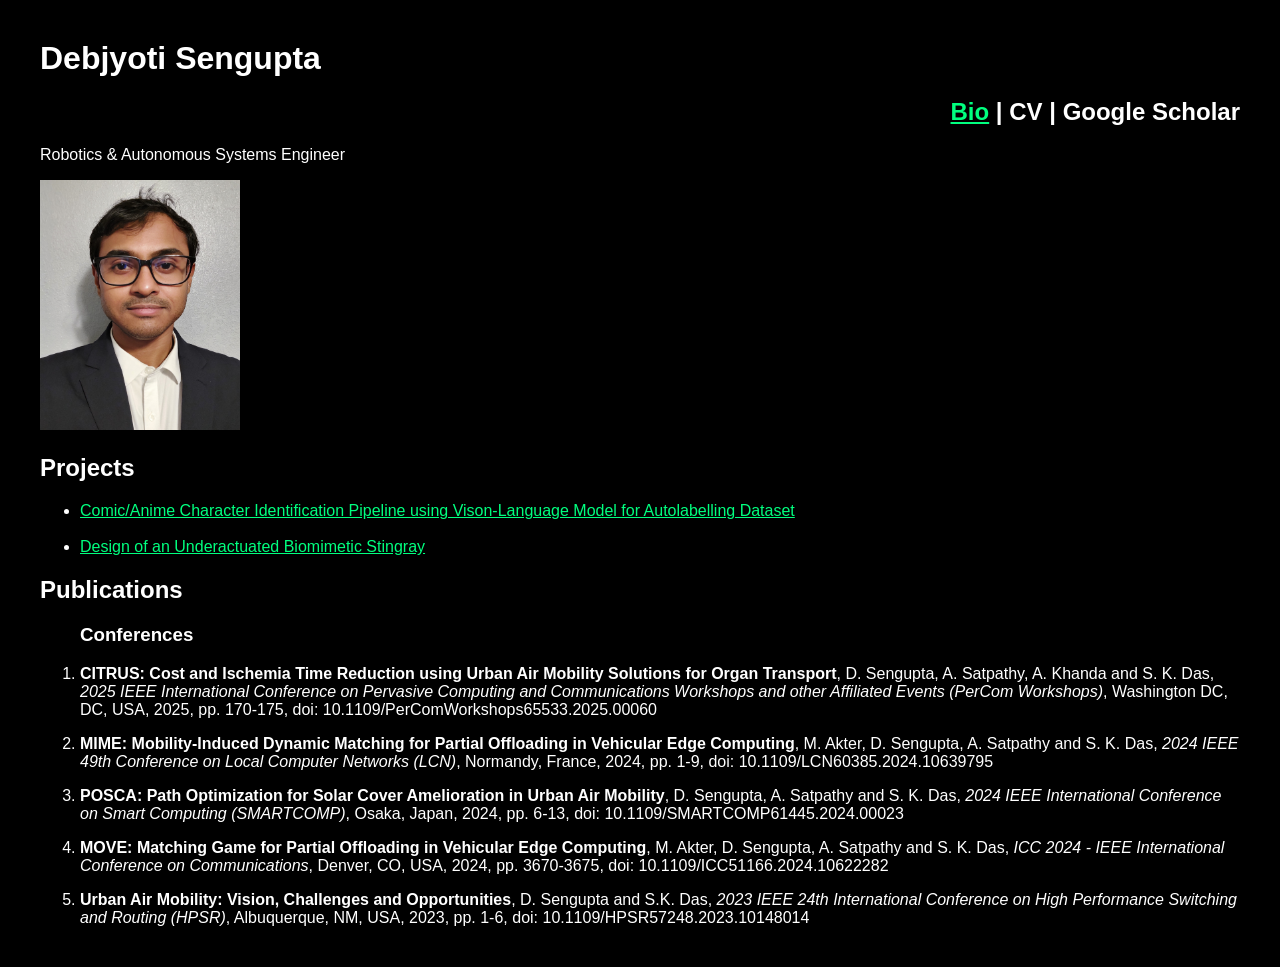
<file: index.html>
<!DOCTYPE html>
<html>
<head>
    <title>Debjyoti Sengupta - Portfolio</title>
    <link rel="stylesheet" href="style.css">
</head>
<body>
    <h1>Debjyoti Sengupta</h1>
    <h2 style="text-align:right;"><a href="Bio.html">Bio</a> | CV | Google Scholar</h2>
    <p>Robotics & Autonomous Systems Engineer</p>
    <p style="text-align:left;">
        <img src="images/20231012_200622.jpg" height="250" width="200">
    </p>

    <h2>Projects</h2>
    <ul>
        <li>
            <a href="Comics-CV.html">Comic/Anime Character Identification Pipeline using Vison-Language Model for Autolabelling Dataset</a>
        </li>
        <br>
        <li>
            <a href="Stingray.html">Design of an Underactuated Biomimetic Stingray</a>
        </li>
    </ul>
    <h2>Publications</h2>
    <h3><ul>Conferences</ul></h3>
    <ol>
        <li>
            <p><strong>CITRUS: Cost and Ischemia Time Reduction using Urban Air Mobility Solutions for Organ Transport</strong>, D. Sengupta,
A. Satpathy, A. Khanda and S. K. Das, <i>2025 IEEE International Conference on Pervasive Computing and Communications
Workshops and other Affiliated Events (PerCom Workshops)</i>, Washington DC, DC, USA, 2025, pp. 170-175, doi:
10.1109/PerComWorkshops65533.2025.00060</p>    
        </li>

        <li>
            <p><strong>MIME: Mobility-Induced Dynamic Matching for Partial Offloading in Vehicular Edge Computing</strong>, M. Akter, D.
Sengupta, A. Satpathy and S. K. Das, <i>2024 IEEE 49th Conference on Local Computer Networks (LCN)</i>, Normandy, France,
2024, pp. 1-9, doi: 10.1109/LCN60385.2024.10639795</p>
        </li>

        <li> 
            <p><strong>POSCA: Path Optimization for Solar Cover Amelioration in Urban Air Mobility</strong>, D. Sengupta, A. Satpathy and S. K.
Das, <i>2024 IEEE International Conference on Smart Computing (SMARTCOMP)</i>, Osaka, Japan, 2024, pp. 6-13, doi:
10.1109/SMARTCOMP61445.2024.00023</p>
        </li>

        <li>
            <p><strong>MOVE: Matching Game for Partial Offloading in Vehicular Edge Computing</strong>, M. Akter, D. Sengupta, A. Satpathy and
S. K. Das, <i>ICC 2024 - IEEE International Conference on Communications</i>, Denver, CO, USA, 2024, pp. 3670-3675, doi:
10.1109/ICC51166.2024.10622282</p>
        </li>
    
        <li>
            <p><strong>Urban Air Mobility: Vision, Challenges and Opportunities</strong>, D. Sengupta and S.K. Das, <i>2023 IEEE 24th International
Conference on High Performance Switching and Routing (HPSR)</i>, Albuquerque, NM, USA, 2023, pp. 1-6, doi:
10.1109/HPSR57248.2023.10148014</p>
        </li>

    </ol>
    
</body>
</html>
</file>
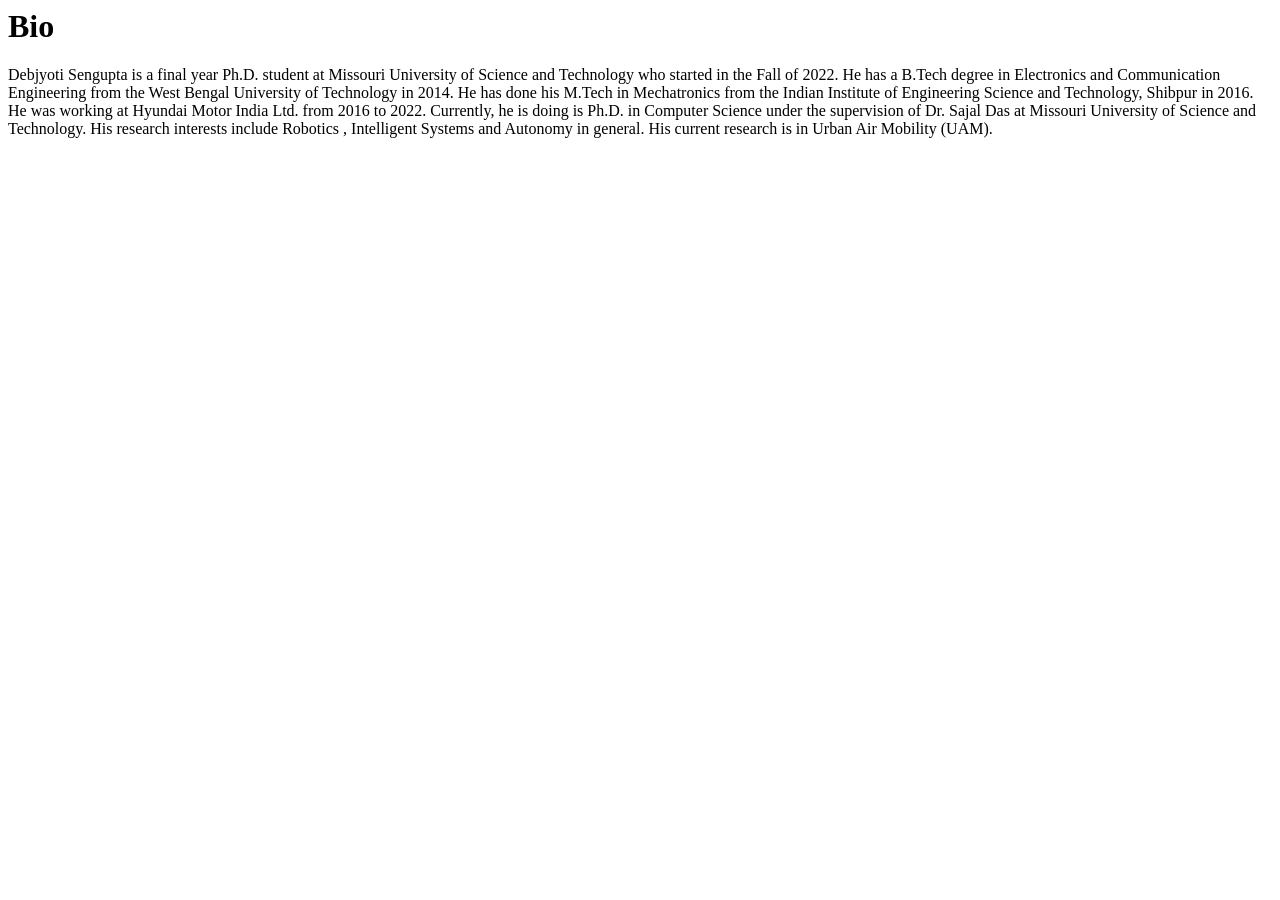
<file: Bio.html>
<html>
<h1>Bio</h1>
<p>Debjyoti Sengupta is a final year Ph.D. student at Missouri University of Science and Technology who started in the Fall of 2022. He has a B.Tech degree in Electronics and Communication Engineering from the West Bengal University of Technology in 2014. He has done his M.Tech in Mechatronics from the Indian Institute of Engineering Science and Technology, Shibpur in 2016. He was working at Hyundai Motor India Ltd. from 2016 to 2022. Currently, he is doing is Ph.D. in Computer Science under the supervision of Dr. Sajal Das at Missouri University of Science and Technology. His research interests include Robotics , Intelligent Systems and Autonomy in general. His current research is in Urban Air Mobility (UAM).</p>
</html>
</file>
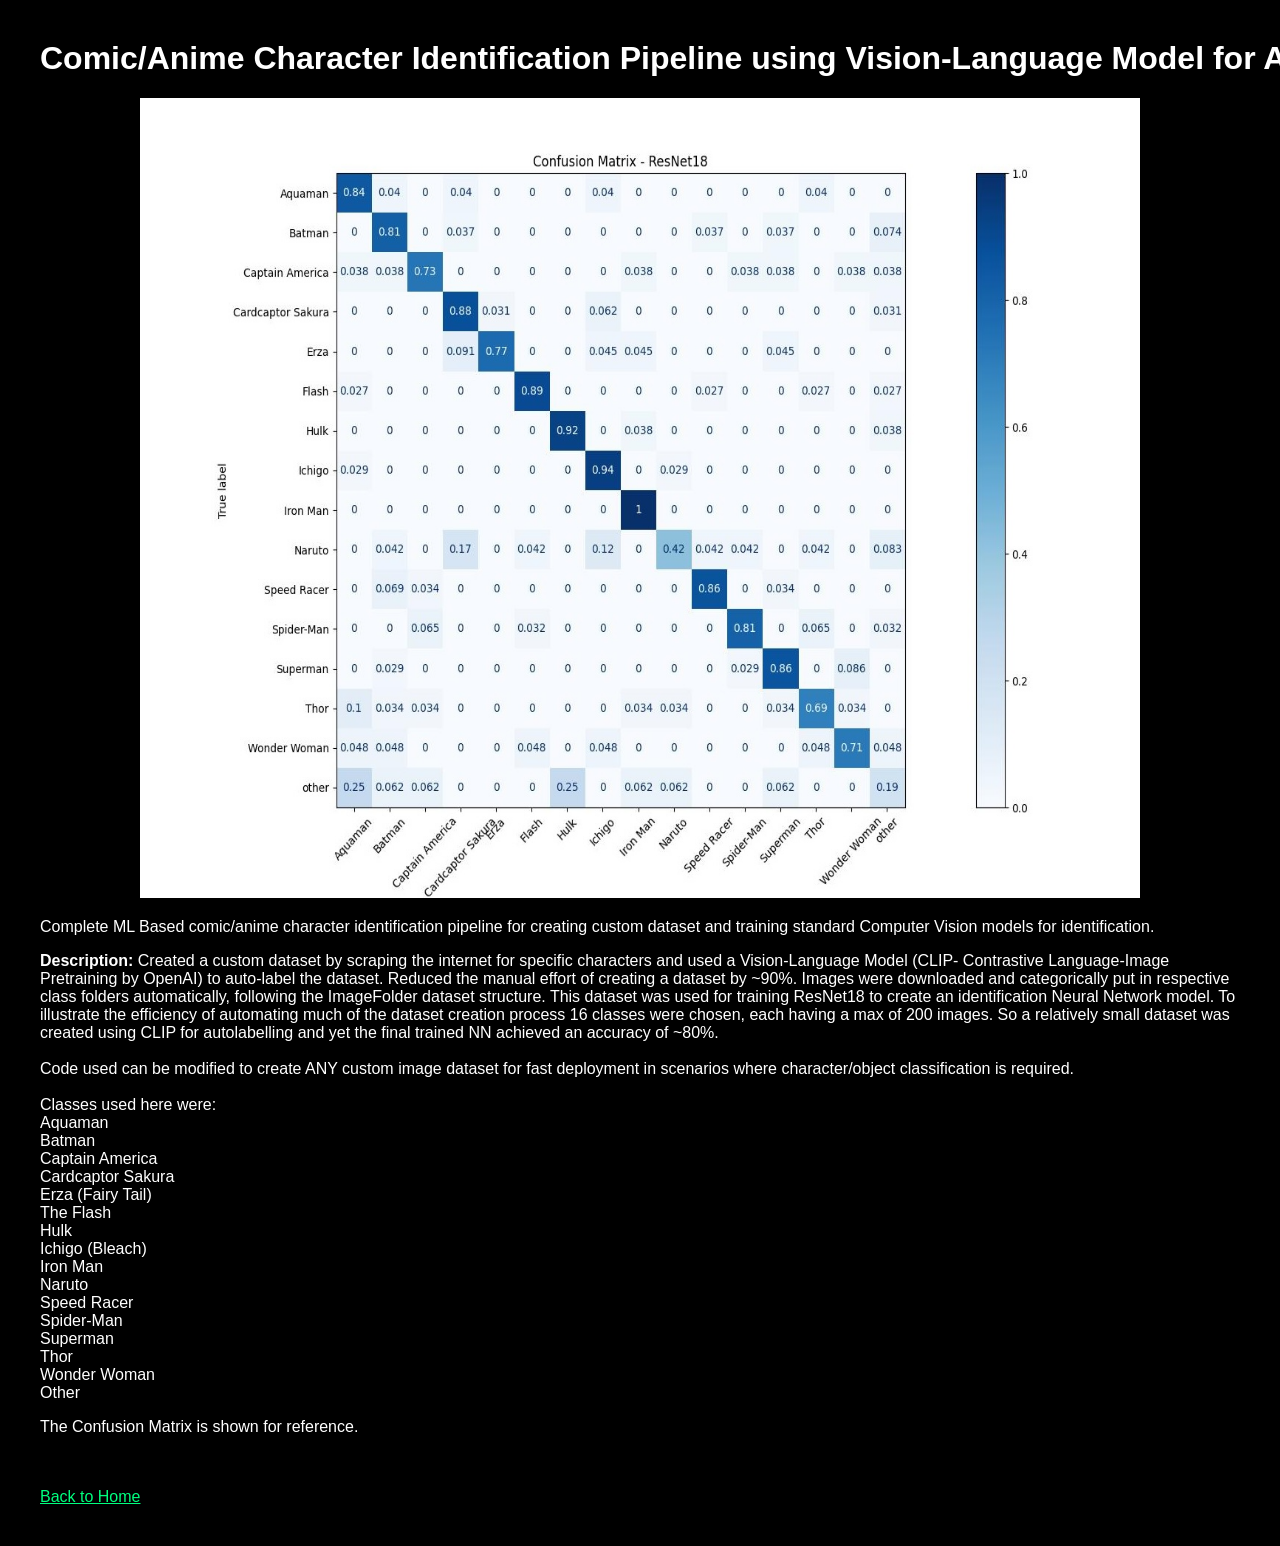
<file: Comics-CV.html>
<!DOCTYPE html>
<html>
<head>
    <title>Comic/Anime ID Pipeline using Vision-Language Model for Autolabelling</title>
    <link rel="stylesheet" href="style.css">
</head>
<body>
    <h1 style="font size:50px; white-space: nowrap;">Comic/Anime Character Identification Pipeline using Vision-Language Model for Autolabelling Dataset</h1>
    <p style="text-align:center;">
        <img src="images/Confusion Matrix.jpg" height="800" width="1000">
    </p>
  
    <p>
        Complete ML Based comic/anime character identification pipeline for creating custom dataset and training standard Computer Vision models for identification.
    </p>

    <p>
        <strong>Description:</strong> Created a custom dataset by scraping the internet for specific characters and used a Vision-Language Model (CLIP- Contrastive Language-Image Pretraining by OpenAI) to auto-label the dataset.
        Reduced the manual effort of creating a dataset by ~90%. Images were downloaded and categorically put in respective class folders automatically, following the ImageFolder dataset structure. This dataset was
        used for training ResNet18 to create an identification Neural Network model. To illustrate the efficiency of automating much of the dataset creation process 16 classes were chosen, each having a max of 200 images.
        So a relatively small dataset was created using CLIP for autolabelling and yet the final trained NN achieved an accuracy of ~80%.<br><br>
        Code used can be modified to create ANY custom image dataset for fast deployment in scenarios where character/object classification is required.
    
      <br><br>
        Classes used here were:<br>Aquaman<br>Batman<br>Captain America<br>Cardcaptor Sakura<br>Erza (Fairy Tail)<br>The Flash<br>Hulk<br>Ichigo (Bleach)<br>
        Iron Man<br>Naruto<br>Speed Racer<br>Spider-Man<br>Superman<br>Thor<br>Wonder Woman<br>Other
    </p>
    <p>
         The Confusion Matrix is shown for reference.
    </p>
    <br><br>
    <a href="index.html">Back to Home</a>
</body>
</html>
</file>
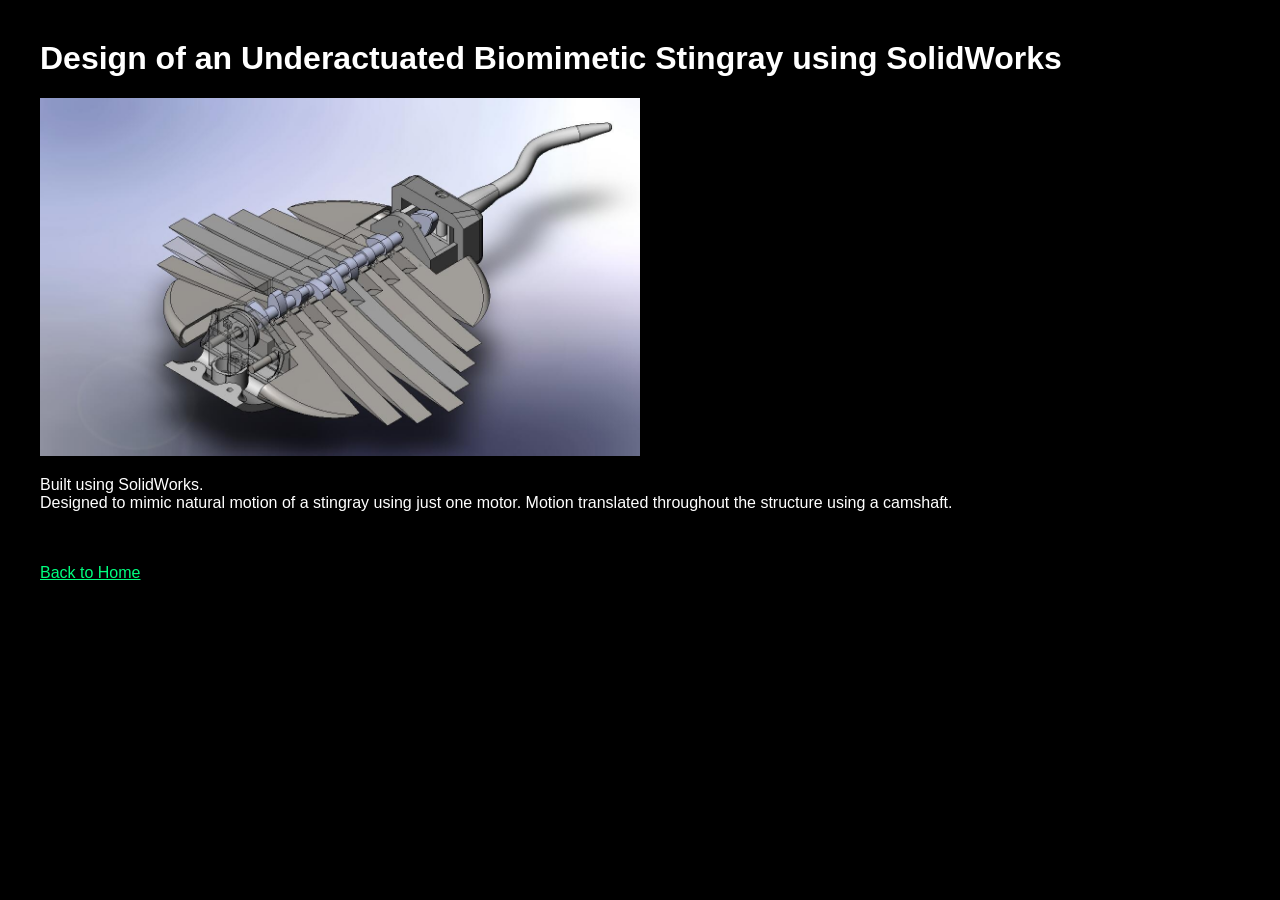
<file: Stingray.html>
<!DOCTYPE html>
<html>
<head>
    <title>Design of an Underactuated Biomimetic Stingray</title>
    <link rel="stylesheet" href="style.css">
</head>
<body>
    <h1>Design of an Underactuated Biomimetic Stingray using SolidWorks</h1>

  <img src="images/stingray.jpg" width="600">

    <p>
        Built using SolidWorks. <br>
        Designed to mimic natural motion of a stingray using just one motor. Motion translated
        throughout the structure using a camshaft.
    </p>
    <br><br>
    <a href="index.html">Back to Home</a>
</body>
</html>
</file>
<file: style.css>
body {
    font-family: Arial, sans-serif;
    margin: 40px;
    background-color: #000000;   /* pure black */
    color: #ffffff;              /* white text */
}

h1, h2, h3 {
    color: #ffffff;
}

a {
    color: #00ff7f; /*66b3ff*/
}

a:hover {
    color: #7cffb2; /*99ccff*/
}
</file>
